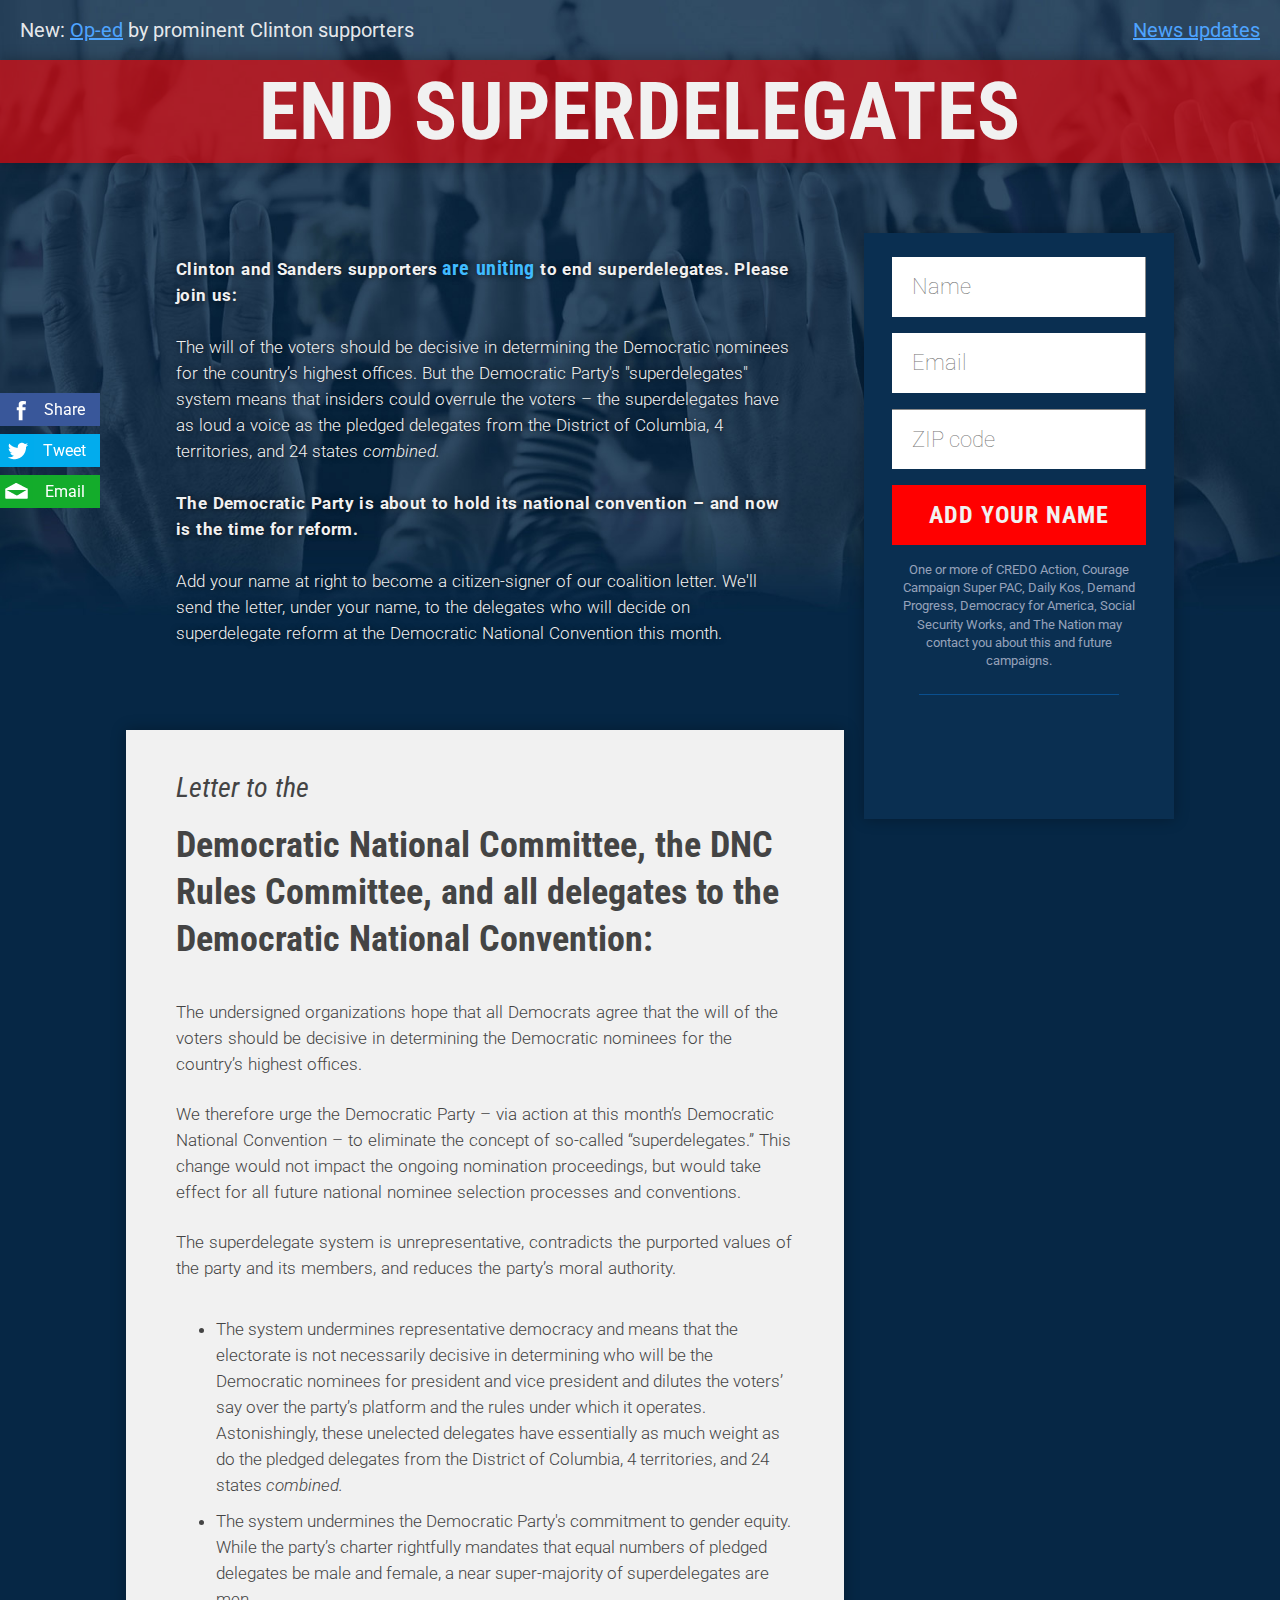
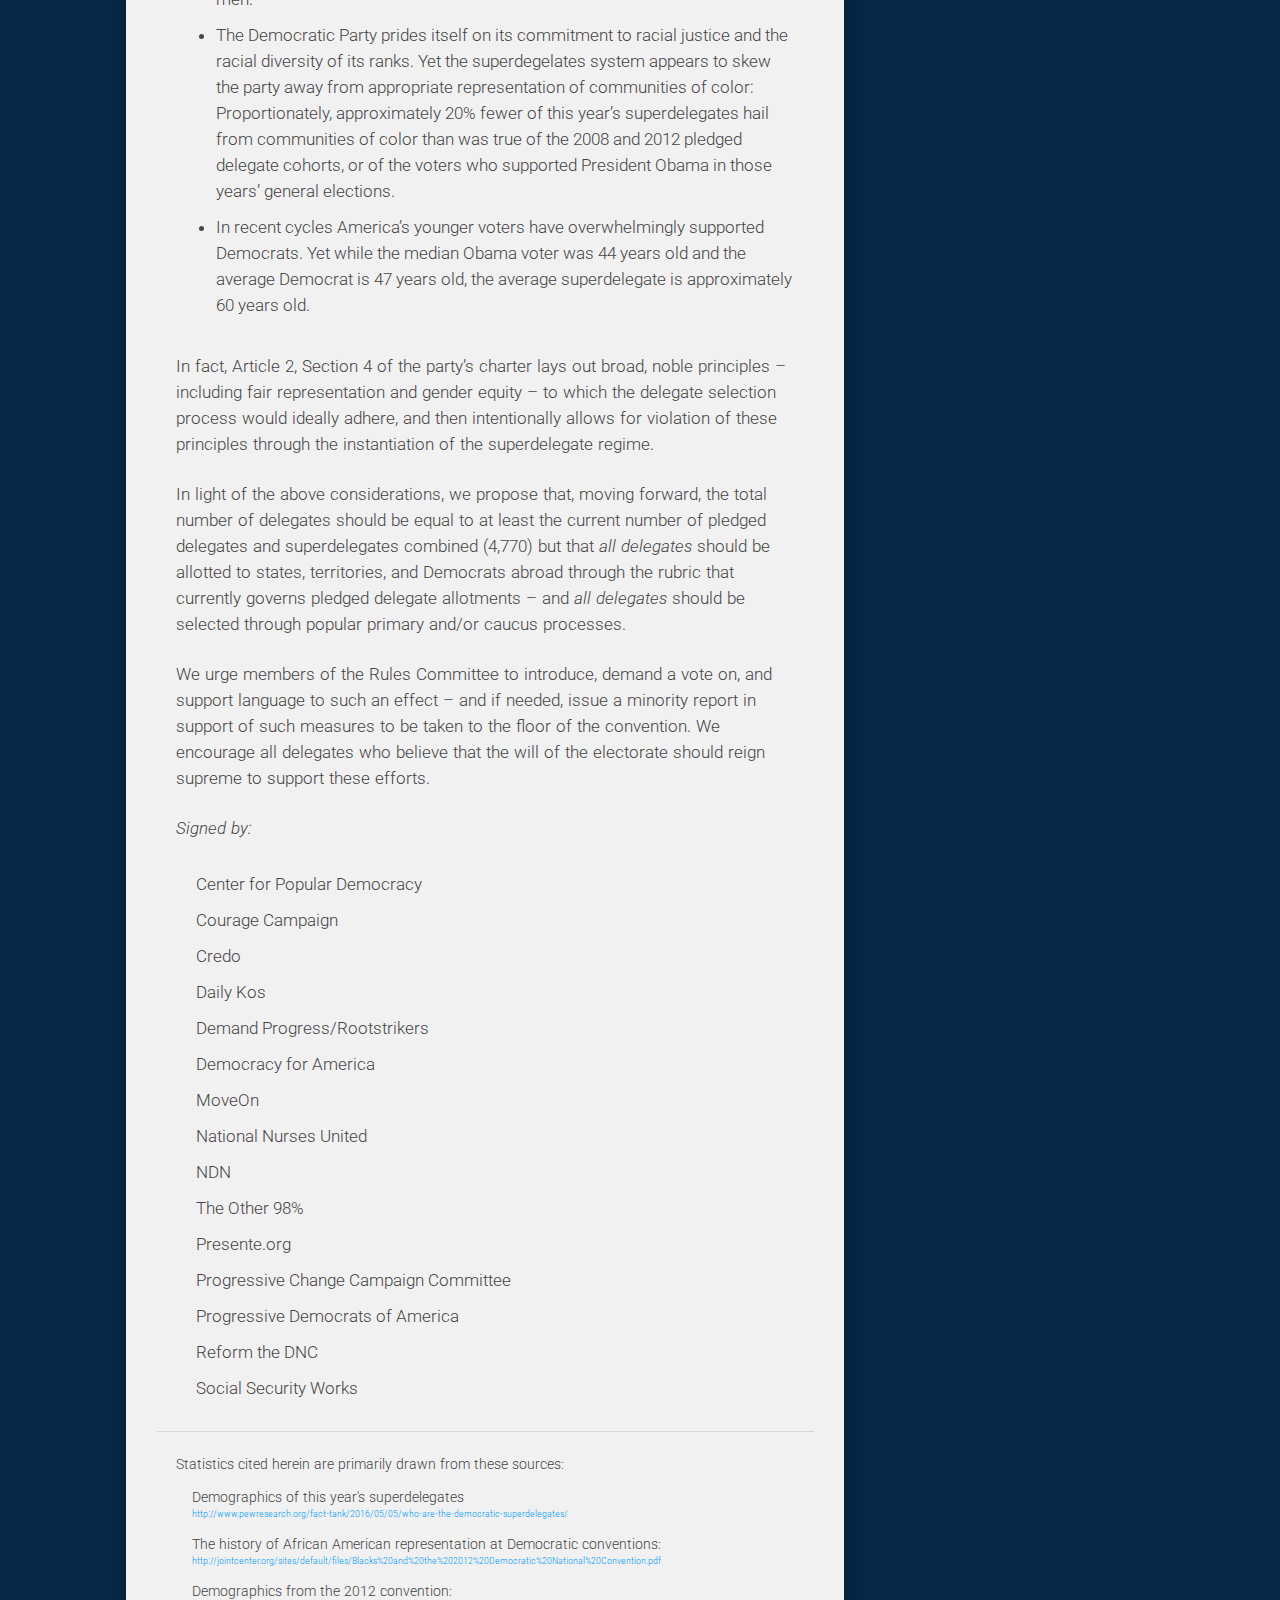
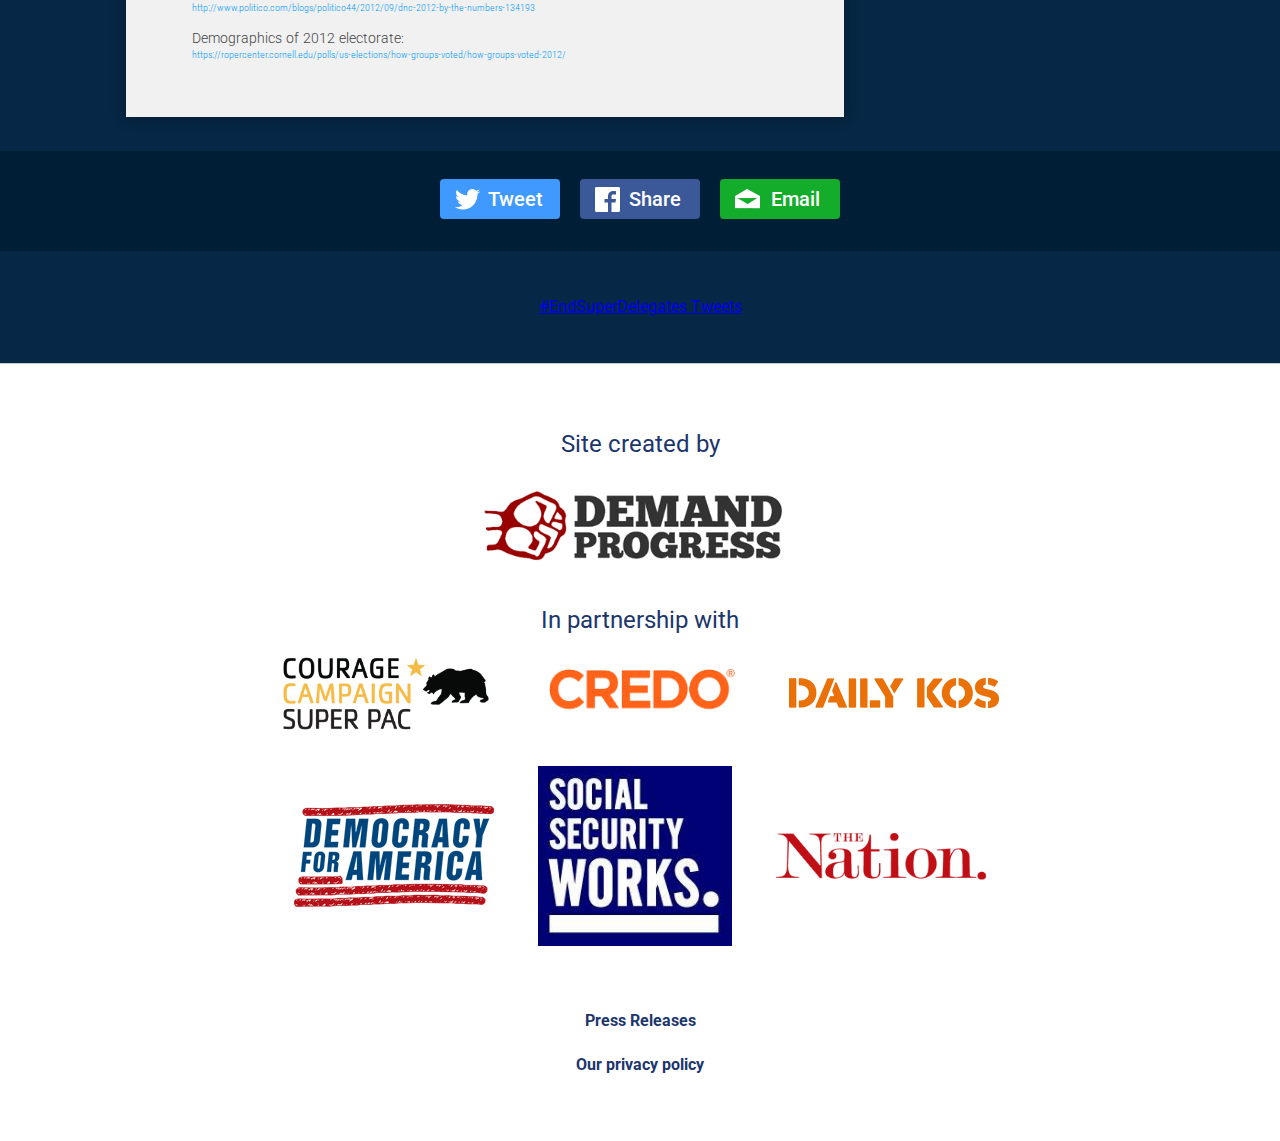
<file: index.html>
<!DOCTYPE html>
<html lang="en-us">

<head>
    <meta charset="utf-8">
    <title>End Superdelegates</title>

    <!-- Mobile -->
    <meta name="viewport" content="width=device-width, initial-scale=1">

    <!-- Style -->
    <link rel="icon" type="image/png" href="./favicon.ico">
    <link rel="stylesheet" href="https://fonts.googleapis.com/css?family=Roboto:300,400,700|Roboto+Condensed:300,400,700|Open+Sans:300,400,600,700">
    <link rel="stylesheet" href="./css/index.css?v=1.0.0">

    <!-- Facebook -->
    <meta property="og:description" content="Make the Democratic Party democratic: It's time to #EndSuperDelegates #DNC2016">
    <meta property="og:image" content="https://endsuperdelegates.com/images/facebook-share.png?version=1.0.1">
    <meta property="og:site_name" content="End Superdelegates">
    <meta property="og:title" content="End Superdelegates">
    <meta property="og:type" content="website">
    <meta property="og:url" content="https://endsuperdelegates.com/">

    <!-- Twitter -->
    <meta name="twitter:card" content="summary_large_image">
    <meta name="twitter:creator" content="@demandprogress">
    <meta name="twitter:description" content="Make the Democratic Party democratic: It's time to #EndSuperDelegates #DNC2016">
    <meta name="twitter:image" content="https://endsuperdelegates.com/images/facebook-share.png?version=1.0.1">
    <meta name="twitter:site" content="@demandprogress">
    <meta name="twitter:title" content="End Superdelegates">
    <meta name="twitter:url" content="https://endsuperdelegates.com/">
</head>

<body class="home-page" data-page="home">
    <header>
        <div class="headlines">
            <a class="news-updates" href="/news/">News updates</a>
            <div class="op-ed">
                New:
                <a target="_blank" href="http://www.philly.com/philly/opinion/20160722_Commentary__End_the_anti-democratic_superdelegate_system.html">Op-ed</a>
                by prominent Clinton supporters
            </div>
            <h1><a href="/">END SUPERDELEGATES</a></h1>
        </div>

        <div class="petition-and-form-wrapper">
            <div class="outer-padding">
                <div class="action-wrapper">
                    <div class="action" status="anchored-to-top">
                        <h2>SIGN THE LETTER</h2>

                        <form method="POST" action="https://act.demandprogress.org/act/" accept-charset="utf-8">
                            <div class="form-wrapper">
                                <div class="input-grid">
                                    <input id="name" name="name" placeholder="Name" type="text" autocomplete="on" />
                                    <!-- <input id="last_name" name="last_name" placeholder="Last name" type="text" autocomplete="on" /> -->
                                    <input id="email" name="email" placeholder="Email" type="" autocomplete="on" required="required" />
                                    <input id="postcode" name="zip" placeholder="ZIP code" type="text" autocomplete="on" maxlength="10" required="required" />
                                    <div id="thanks">Thanks!</div>
                                    <button type="submit">ADD YOUR NAME</button>
                                </div>

                                <div className="hidden">
                                    <input type="hidden" name="action_user_agent" value="" />
                                    <input type="hidden" name="country" value="United States" />
                                    <input type="hidden" name="form_name" value="act-petition" />
                                    <input type="hidden" name="js" value="1" />
                                    <input type="hidden" name="page" value="endsuperdelegates-www-with-partners" />
                                    <input type="hidden" name="opt_in" value="1" />
                                    <input type="hidden" name="source" value="" />
                                    <input type="hidden" name="url" value="" />
                                    <input type="hidden" name="want_progress" value="1" />
                                </div>
                            </div>
                        </form>

                        <span class="disclaimer">
                            One or more of CREDO Action, Courage Campaign Super PAC, Daily Kos, Demand Progress, Democracy for America, Social Security Works, and The Nation may contact you about this and future campaigns.
                        </span>

                        <div class="counter">
                            <hr>
                            <div class="number-of-signatures">...</div>
                            <div class="number-of-signatures-label">
                                signatures are in
                            </div>
                            <br>
                            <br>
                        </div>
                    </div>
                </div>
                <!-- .action-wrapper -->

                <div class="petition">
                    <p>
                        <strong>Clinton and Sanders supporters <a href="/news/">are uniting</a> to end superdelegates. Please join us:</strong>
                        <br>
                        <br>
                        The will of the voters should be decisive in determining the Democratic nominees for the country’s highest offices.  But the Democratic Party's "superdelegates" system means that insiders could overrule the voters &ndash; the superdelegates have as loud a voice as the pledged delegates from the District of Columbia, 4 territories, and 24 states <em>combined.</em>
                        <br>
                        <br>
                        <strong>The Democratic Party is about to hold its national convention &ndash; and now is the time for reform.</strong>
                        <br>
                        <br>
                        Add your name at right to become a citizen-signer of our coalition letter.  We'll send the letter, under your name, to the delegates who will decide on superdelegate reform at the Democratic National Convention this month.
                    </p>
                    <a href="#" class="read-full-letter">read the full letter</a>

                    <section class="more-info">
                        <div class="more-info-header">
                            <h4>Letter to the</h4>
                            <h3>Democratic National Committee, the DNC Rules Committee, and all delegates to the Democratic National Convention:</h3>
                        </div>
                        <p>
                            The undersigned organizations hope that all Democrats agree that the will of the voters should be decisive in determining the Democratic nominees for the country’s highest offices.
                        </p>
                        <p>
                            We therefore urge the Democratic Party &ndash; via action at this month’s Democratic National Convention &ndash; to eliminate the concept of so-called “superdelegates.”  This change would not impact the ongoing nomination proceedings, but would take effect for all future national nominee selection processes and conventions.
                        </p>
                        <p>
                            The superdelegate system is unrepresentative, contradicts the purported values of the party and its members, and reduces the party’s moral authority.
                        </p>
                        <ul class="letter-list">
                            <li>The system undermines representative democracy and means that the electorate is not necessarily decisive in determining who will be the Democratic nominees for president and vice president and dilutes the voters’ say over the party’s platform and the rules under which it operates.  Astonishingly, these unelected delegates have essentially as much weight as do the pledged delegates from the District of Columbia, 4 territories, and 24 states <em>combined.</em></li>
                            <li>The system undermines the Democratic Party's commitment to gender equity.  While the party’s charter rightfully mandates that equal numbers of pledged delegates be male and female, a near super-majority of superdelegates are men.</li>
                            <li>The Democratic Party prides itself on its commitment to racial justice and the racial diversity of its ranks.  Yet the superdegelates system appears to skew the party away from appropriate representation of communities of color: Proportionately, approximately 20% fewer of this year’s superdelegates hail from communities of color than was true of the 2008 and 2012 pledged delegate cohorts, or of the voters who supported President Obama in those years’ general elections.</li>
                            <li>In recent cycles America’s younger voters have overwhelmingly supported Democrats. Yet while the median Obama voter was 44 years old and the average Democrat is 47 years old, the average superdelegate is approximately 60 years old.</li>
                        </ul>
                        <p>
                            In fact, Article 2, Section 4 of the party’s charter lays out broad, noble principles &ndash; including fair representation and gender equity &ndash; to which the delegate selection process would ideally adhere, and then intentionally allows for violation of these principles through the instantiation of the superdelegate regime.
                        </p>
                        <p>
                            In light of the above considerations, we propose that, moving forward, the total number of delegates should be equal to at least the current number of pledged delegates and superdelegates combined (4,770) but that <em>all delegates</em> should be allotted to states, territories, and Democrats abroad through the rubric that currently governs pledged delegate allotments &ndash; and <em>all delegates</em> should be selected through popular primary and/or caucus processes.
                        </p>
                        <p>
                            We urge members of the Rules Committee to introduce, demand a vote on, and support language to such an effect &ndash; and if needed, issue a minority report in support of such measures to be taken to the floor of the convention.  We encourage all delegates who believe that the will of the electorate should reign supreme to support these efforts.
                        </p>

                        <p><em>Signed by:</em></p>
                        <ul class="signed-list">
                            <li>Center for Popular Democracy</li>
                            <li>Courage Campaign</li>
                            <li>Credo</li>
                            <li>Daily Kos</li>
                            <li>Demand Progress/Rootstrikers</li>
                            <li>Democracy for America</li>
                            <li>MoveOn</li>
                            <li>National Nurses United</li>
                            <li>NDN</li>
                            <li>The Other 98%</li>
                            <li>Presente.org</li>
                            <li>Progressive Change Campaign Committee</li>
                            <li>Progressive Democrats of America</li>
                            <li>Reform the DNC</li>
                            <li>Social Security Works</li>
                        </ul>

                        <div class="citations">
                            <p>
                                Statistics cited herein are primarily drawn from these sources:
                            </p>

                            <div class="links">
                                <p class="link">
                                    Demographics of this year's superdelegates
                                    <a href="http://www.pewresearch.org/fact-tank/2016/05/05/who-are-the-democratic-superdelegates/" target="_blank">
                                        http://www.pewresearch.org/fact-tank/2016/05/05/who-are-the-democratic-superdelegates/
                                    </a>
                                </p>
                                <p class="link">
                                    The history of African American representation at Democratic conventions:
                                    <a href="http://jointcenter.org/sites/default/files/Blacks%20and%20the%202012%20Democratic%20National%20Convention.pdf" target="_blank">
                                        http://jointcenter.org/sites/default/files/Blacks%20and%20the%202012%20Democratic%20National%20Convention.pdf
                                    </a>
                                </p>
                                <p class="link">
                                    Demographics from the 2012 convention:
                                    <a href="http://www.politico.com/blogs/politico44/2012/09/dnc-2012-by-the-numbers-134193" target="_blank">
                                        http://www.politico.com/blogs/politico44/2012/09/dnc-2012-by-the-numbers-134193
                                    </a>
                                </p>
                                <p class="link">
                                    Demographics of 2012 electorate:
                                    <a href="https://ropercenter.cornell.edu/polls/us-elections/how-groups-voted/how-groups-voted-2012/" target="_blank">
                                        https://ropercenter.cornell.edu/polls/us-elections/how-groups-voted/how-groups-voted-2012/
                                    </a>
                                </p>
                            </div>






                        </div>

                        <a href="#" class="read-full-letter">read the full letter</a>
                        <a href="#" class="sign-the-petition animated-scroll hide-on-desktop" data-target=".action">Sign the Petition</a>
                    </section>
                </div>
                <!-- .petition -->
            </div>
            <!-- .outer-padding -->
        </div>
        <!-- .petition-and-form-wrapper -->
    </header>

    <section class="midnight-share-train">
        <div class="share">
            <a href="share://Twitter" class="twitter" target="_blank">Tweet</a><a href="share://Facebook" class="facebook" target="_blank">Share</a><a href="share://Email" class="email" target="_blank">Email</a>
        </div>
    </section>

    <section class="twitter-feed">
        <a class="twitter-timeline" data-dnt="true" href="https://twitter.com/hashtag/EndSuperDelegates" data-widget-id="754787444986220544">#EndSuperDelegates Tweets</a>
        <script>!function(d,s,id){var js,fjs=d.getElementsByTagName(s)[0],p=/^http:/.test(d.location)?'http':'https';if(!d.getElementById(id)){js=d.createElement(s);js.id=id;js.src=p+"://platform.twitter.com/widgets.js";fjs.parentNode.insertBefore(js,fjs);}}(document,"script","twitter-wjs");</script>
    </section>


    <!-- Logos -->
    <div class="logos">
        <div class="clamp">
            <h4>Site created by</h4>
            <div class="larger">
                <a title="Demand Progress" href="https://demandprogress.org" target="_blank"><img src="images/logos/demand-progress.png">
            </div>

            <h4>In partnership with</h4>
            <div class="smaller">
                <a title="Courage Campaign Super PAC" href="http://couragesuperpac.org" target="_blank"><img src="images/logos/courage-campaign-super-pac.png"></a>
                <a title="CREDO Action" target="_blank" href="http://credoaction.com"><img src="images/logos/credo.png"></a>
                <a title="Daily Kos" href="http://www.dailykos.com" target="_blank"><img src="images/logos/daily-kos.png"></a>
                <a title="Democracy for America" target="_blank" href="http://democracyforamerica.com"><img src="images/logos/dfa.png"></a>
                <a title="Social Security Works" target="_blank" href="http://www.socialsecurityworks.org/"><img src="images/logos/social-security-works.jpg"></a>
                <a title="The Nation" target="_blank" href="https://www.thenation.com/"><img src="images/logos/the-nation.png"></a>
            </div>
        </div>
    </div>
    <!-- end Logos -->

    <div class="privacy">
        <a href="./news/">Press Releases</a>
        <br>
        <br>
        <a href="https://demandprogress.org/privacy-policy/" target="_blank">Our privacy policy</a>
    </div>

    <!-- Sticky Share Buttons -->
    <div class="social-buttons">
        <a target="_blank" href="share://Facebook" class="facebook">
                Share
            </a>

        <a target="_blank" href="share://Twitter" class="twitter">
                Tweet
            </a>

        <a href="share://Email" class="email">
                Email
            </a>
    </div>

    <!-- Scripts -->
    <script src="./js/vendor/jquery-3.0.0.min.js"></script>
    <script src="./js/vendor/lodash.min.js"></script>
    <script src="./js/bundle.js?v=1.0.0" async></script>

    <!--[if lt IE 9]>
    <script type="text/javascript">
        alert("Thanks for your interest! Please consider visiting the site with an updated browser.");
    </script>
    <![endif]-->

    <!--[if IE 9]>
    <script src="./js/vendor/placeholders.jquery.min.js" async></script>
    <script type="text/javascript">
        console.log('IE9 detected!');
    </script>
	<![endif]-->
</body>

</html>
</file>
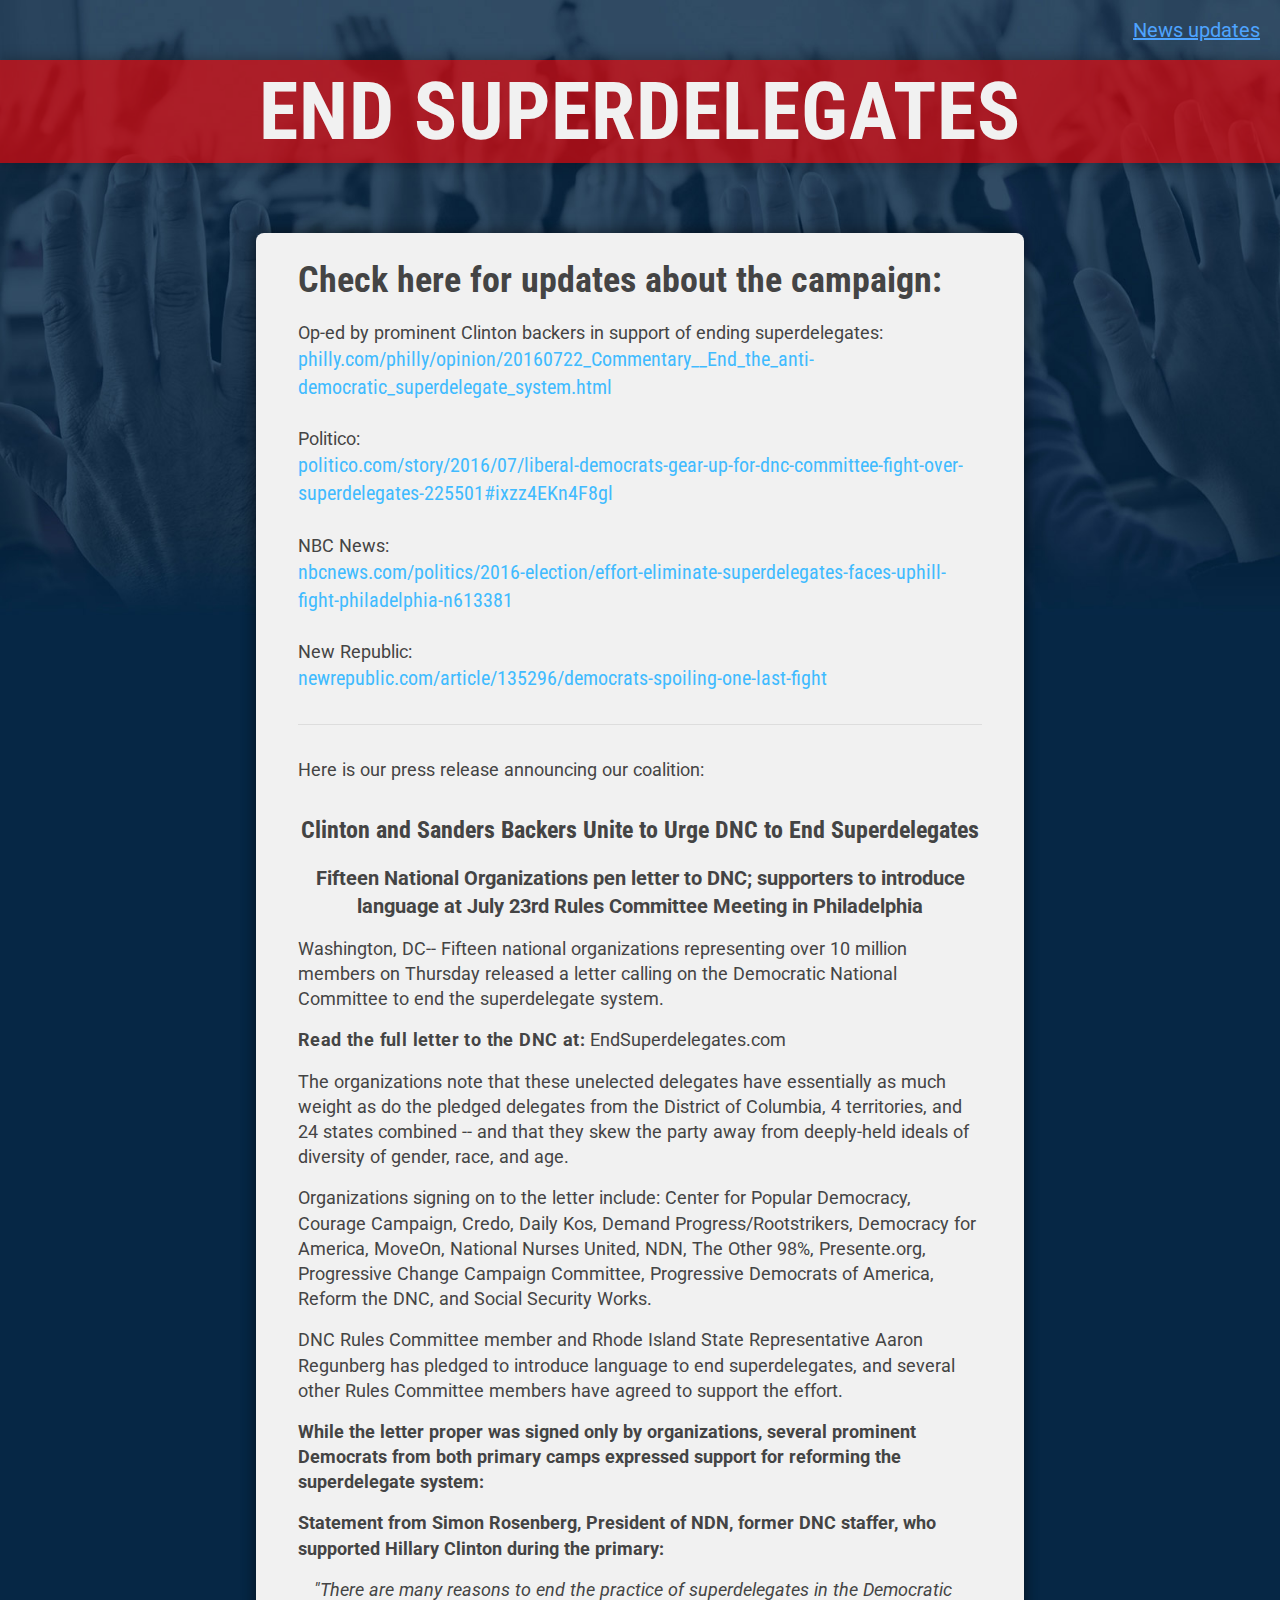
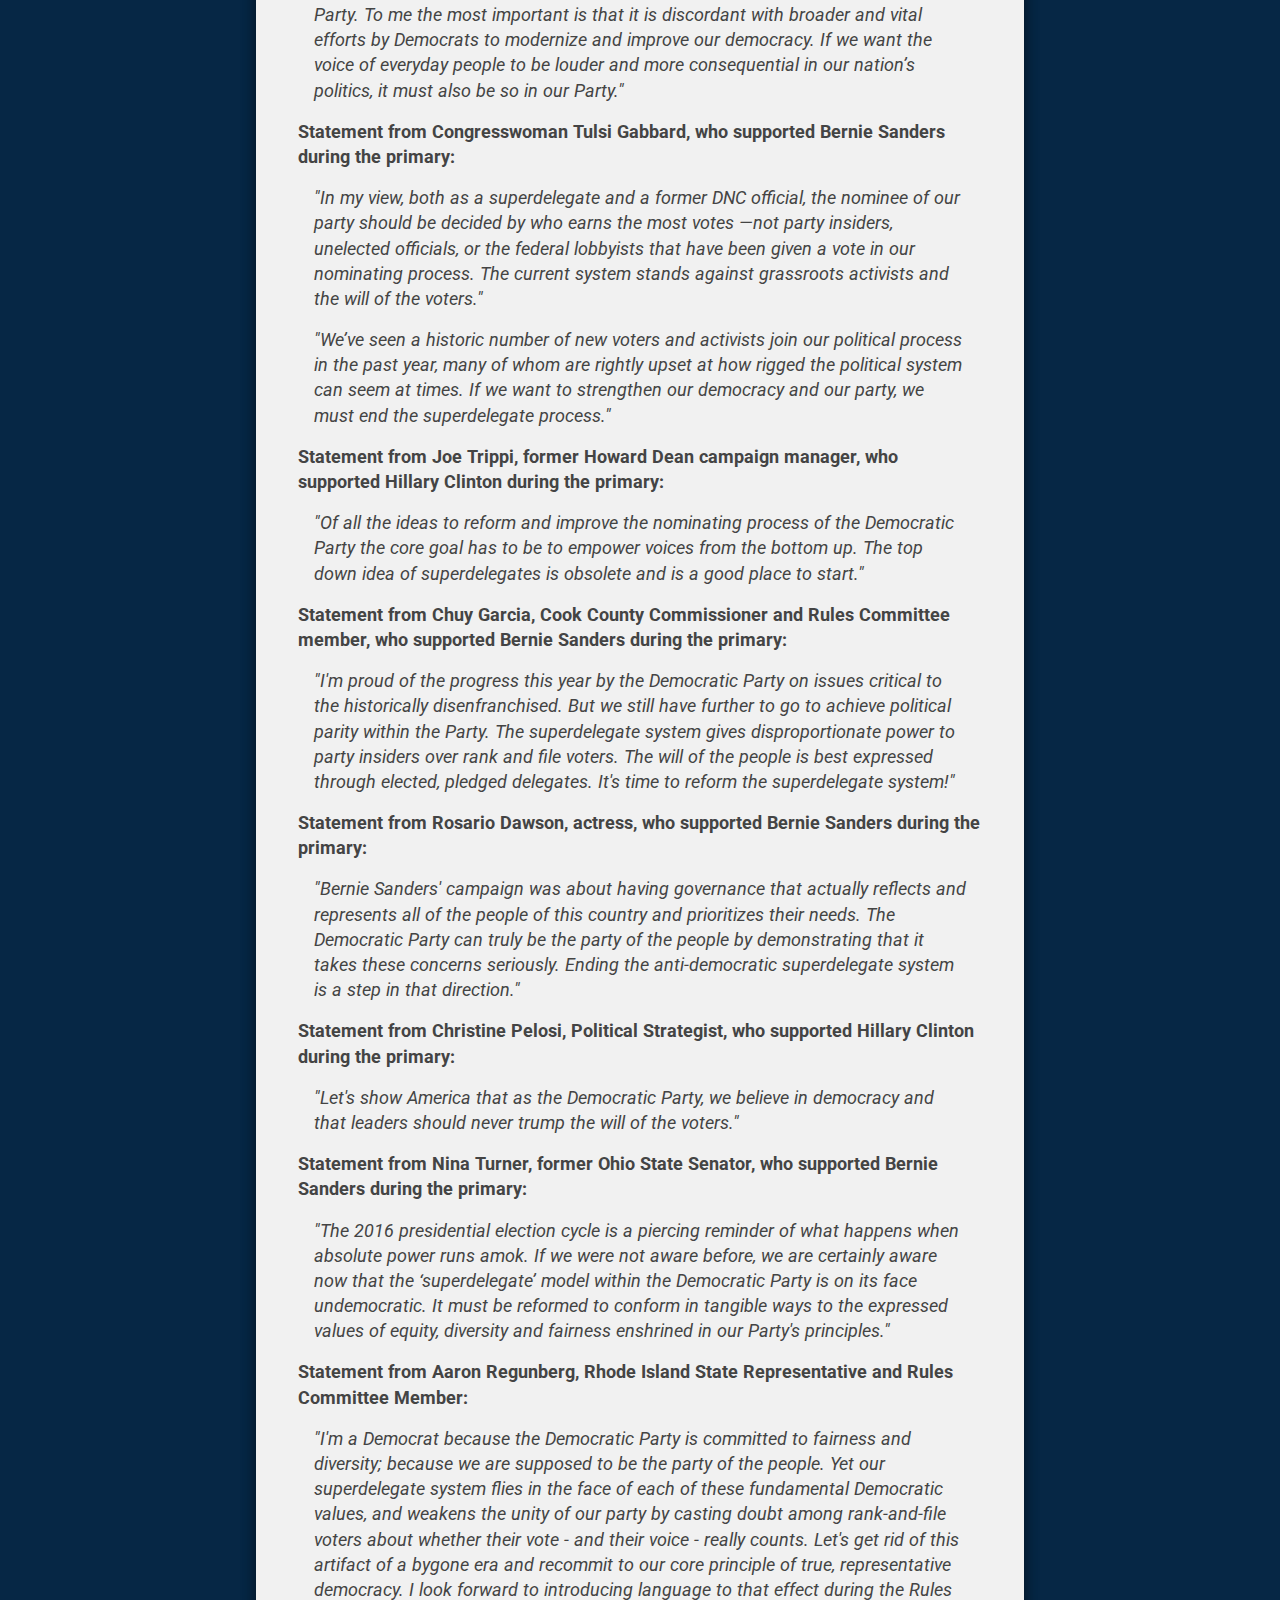
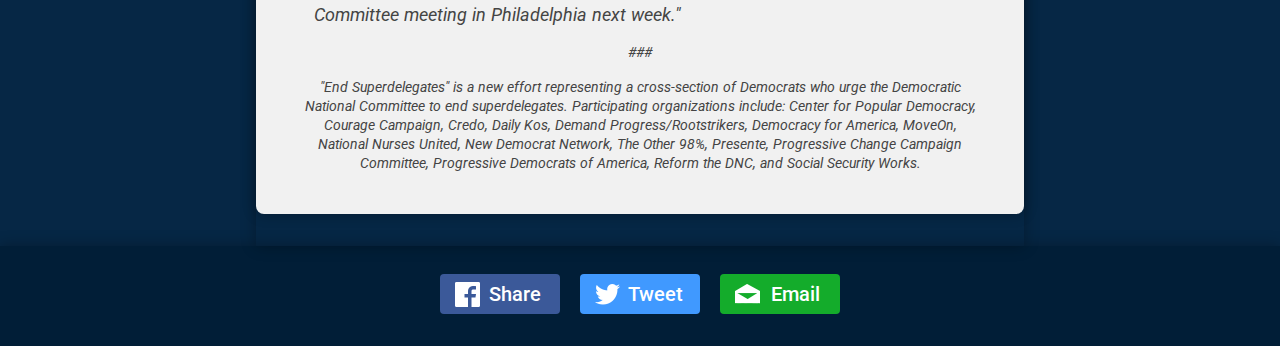
<file: news/index.html>
<!DOCTYPE html>
<html lang="en-us">

<head>
    <meta charset="utf-8">
    <title>News | End Superdelegates</title>

    <!-- Mobile -->
    <meta name="viewport" content="width=device-width, initial-scale=1">

    <!-- Style -->
    <link rel="icon" type="image/png" href="../favicon.ico">
    <link rel="stylesheet" href="https://fonts.googleapis.com/css?family=Roboto:300,400,700|Roboto+Condensed:300,400,700|Open+Sans:300,400,600,700">
    <link rel="stylesheet" href="../css/index.css?v=1.0.0">

    <!-- Facebook -->
    <meta property="og:description" content="Make the Democratic Party democratic: It's time to #EndSuperDelegates #DNC2016">
    <meta property="og:image" content="https://endsuperdelegates.com/images/facebook-share.png?version=1.0.1">
    <meta property="og:site_name" content="End Superdelegates">
    <meta property="og:title" content="End Superdelegates">
    <meta property="og:type" content="website">
    <meta property="og:url" content="https://endsuperdelegates.com/">

    <!-- Twitter -->
    <meta name="twitter:card" content="summary_large_image">
    <meta name="twitter:creator" content="@demandprogress">
    <meta name="twitter:description" content="Make the Democratic Party democratic: It's time to #EndSuperDelegates #DNC2016">
    <meta name="twitter:image" content="https://endsuperdelegates.com/images/facebook-share.png?version=1.0.1">
    <meta name="twitter:site" content="@demandprogress">
    <meta name="twitter:title" content="End Superdelegates">
    <meta name="twitter:url" content="https://endsuperdelegates.com/">
</head>

<body class="news-page" data-page="news">
    <header>
        <div class="headlines">
            <a class="news-updates" href="/news/">News updates</a>
            <h1><a href="/">END SUPERDELEGATES</a></h1>
        </div>

        <div class="petition-and-form-wrapper">
            <div class="outer-padding">
                <div class="petition">
                    <section class="more-info">
                        <div class="more-info-header">
                            <h3>
                                Check here for updates about the campaign:
                            </h3>
                        </div>

                        <p>
                            Op-ed by prominent Clinton backers in support of ending superdelegates:
                            <br>
                            <a target="_blank" href="http://www.philly.com/philly/opinion/20160722_Commentary__End_the_anti-democratic_superdelegate_system.html">philly.com/philly/opinion/20160722_Commentary__End_the_anti-democratic_superdelegate_system.html</a>
                            <br>
                            <br>

                            Politico:
                            <br>
                            <a target="_blank" href="http://www.politico.com/story/2016/07/liberal-democrats-gear-up-for-dnc-committee-fight-over-superdelegates-225501#ixzz4EKn4F8gl">politico.com/story/2016/07/liberal-democrats-gear-up-for-dnc-committee-fight-over-superdelegates-225501#ixzz4EKn4F8gl</a>
                            <br>
                            <br>

                            NBC News:
                            <br>
                            <a target="_blank" href="http://www.nbcnews.com/politics/2016-election/effort-eliminate-superdelegates-faces-uphill-fight-philadelphia-n613381">nbcnews.com/politics/2016-election/effort-eliminate-superdelegates-faces-uphill-fight-philadelphia-n613381</a>
                            <br>
                            <br>

                            New Republic:
                            <br>
                            <a target="_blank" href="https://newrepublic.com/article/135296/democrats-spoiling-one-last-fight">newrepublic.com/article/135296/democrats-spoiling-one-last-fight</a>
                        </p>

                        <hr>

                        <p>
                            Here is our press release announcing our coalition:
                        </p>

                        <h4>
                            Clinton and Sanders Backers Unite to Urge DNC to End Superdelegates 
                        </h4>

                        <h5>
                            Fifteen National Organizations pen letter to DNC; supporters to introduce language at July 23rd Rules Committee Meeting in Philadelphia
                        </h5>

                        <p>
                            Washington, DC-- Fifteen national organizations representing over 10 million members on Thursday released a letter calling on the Democratic National Committee to end the superdelegate system.
                        </p>

                        <p>
                            <strong>Read the full letter to the DNC at:</strong> EndSuperdelegates.com
                        </p>

                        <p>
                            The organizations note that these unelected delegates have essentially as much weight as do the pledged delegates from the District of Columbia, 4 territories, and 24 states combined -- and that they skew the party away from deeply-held ideals of diversity of gender, race, and age. 
                        </p>

                        <p>
                            Organizations signing on to the letter include: Center for Popular Democracy, Courage Campaign, Credo, Daily Kos, Demand Progress/Rootstrikers, Democracy for America, MoveOn, National Nurses United, NDN, The Other 98%, Presente.org, Progressive Change Campaign Committee, Progressive Democrats of America, Reform the DNC, and Social Security Works. 
                        </p>
                        
                        <p>
                            DNC Rules Committee member and Rhode Island State Representative Aaron Regunberg has pledged to introduce language to end superdelegates, and several other Rules Committee members have agreed to support the effort.
                        </p>

                        <p class="bold">
                            While the letter proper was signed only by organizations, several prominent Democrats from both primary camps expressed support for reforming the superdelegate system:
                        </p>

                        <p class="quote-intro">
                            Statement from Simon Rosenberg, President of NDN, former DNC staffer, who supported Hillary Clinton during the primary:
                        </p>

                        <p class="quote">
                            "There are many reasons to end the practice of superdelegates in the Democratic Party. To me the most important is that it is discordant with broader and vital efforts by Democrats to modernize and improve our democracy. If we want the voice of everyday people to be louder and more consequential in our nation’s politics, it must also be so in our Party."
                        </p>
                        
                        <p class="quote-intro">
                            Statement from Congresswoman Tulsi Gabbard, who supported Bernie Sanders during the primary:
                        </p>

                        <p class="quote">
                            "In my view, both as a superdelegate and a former DNC official, the nominee of our party should be decided by who earns the most votes —not party insiders, unelected officials, or the federal lobbyists that have been given a vote in our nominating process. The current system stands against grassroots activists and the will of the voters."
                        </p>

                        <p class="quote">
                            "We’ve seen a historic number of new voters and activists join our political process in the past year, many of whom are rightly upset at how rigged the political system can seem at times. If we want to strengthen our democracy and our party, we must end the superdelegate process."
                        </p>

                        <p class="quote-intro">
                            Statement from Joe Trippi, former Howard Dean campaign manager, who supported Hillary Clinton during the primary:
                        </p>

                        <p class="quote">
                            "Of all the ideas to reform and improve the nominating process of the Democratic Party the core goal has to be to empower voices from the bottom up. The top down idea of superdelegates is obsolete and is a good place to start."
                        </p>

                        <p class="quote-intro">
                            Statement from Chuy Garcia, Cook County Commissioner and Rules Committee member, who supported Bernie Sanders during the primary:
                        </p>

                        <p class="quote">
                            "I'm proud of the progress this year by the Democratic Party on issues critical to the historically disenfranchised. But we still have further to go to achieve political parity within the Party. The superdelegate system gives disproportionate power to party insiders over rank and file voters. The will of the people is best expressed through elected, pledged delegates. It's time to reform the superdelegate system!"
                        </p>

                        <p class="quote-intro">
                            Statement from Rosario Dawson, actress, who supported Bernie Sanders during the primary:
                        </p>

                        <p class="quote">
                            "Bernie Sanders' campaign was about having governance that actually reflects and represents all of the people of this country and prioritizes their needs. The Democratic Party can truly be the party of the people by demonstrating that it takes these concerns seriously. Ending the anti-democratic superdelegate system is a step in that direction."
                        </p>

                        <p class="quote-intro">
                            Statement from Christine Pelosi, Political Strategist, who supported Hillary Clinton during the primary:
                        </p>

                        <p class="quote">
                            "Let's show America that as the Democratic Party, we believe in democracy and that leaders should never trump the will of the voters."
                        </p>

                        <p class="quote-intro">
                            Statement from Nina Turner, former Ohio State Senator, who supported Bernie Sanders during the primary:
                        </p>

                        <p class="quote">
                            "The 2016 presidential election cycle is a piercing reminder of what happens when absolute power runs amok. If we were not aware before, we are certainly aware now that the ‘superdelegate’ model within the Democratic Party is on its face undemocratic. It must be reformed to conform in tangible ways to the expressed values of equity, diversity and fairness enshrined in our Party's principles."
                        </p>

                        <p class="quote-intro">
                            Statement from Aaron Regunberg, Rhode Island State Representative and Rules Committee Member:
                        </p>

                        <p class="quote">
                            "I'm a Democrat because the Democratic Party is committed to fairness and diversity; because we are supposed to be the party of the people. Yet our superdelegate system flies in the face of each of these fundamental Democratic values, and weakens the unity of our party by casting doubt among rank-and-file voters about whether their vote - and their voice - really counts. Let's get rid of this artifact of a bygone era and recommit to our core principle of true, representative democracy. I look forward to introducing language to that effect during the Rules Committee meeting in Philadelphia next week." 
                        </p>

                        <p class="centered italic smaller">
                            ###
                        </p>

                        <p class="centered italic smaller">
                            "End Superdelegates" is a new effort representing a cross-section of Democrats who urge the Democratic National Committee to end superdelegates. Participating organizations include: Center for Popular Democracy, Courage Campaign, Credo, Daily Kos, Demand Progress/Rootstrikers, Democracy for America, MoveOn, National Nurses United, New Democrat Network, The Other 98%, Presente, Progressive Change Campaign Committee, Progressive Democrats of America, Reform the DNC, and Social Security Works. 
                        </p>
                    </section>
                </div>
                <!-- .petition -->
            </div>
            <!-- .outer-padding -->
        </div>
        <!-- .petition-and-form-wrapper -->
    </header>

    <section class="midnight-share-train">
        <div class="share">
            <a href="share://Facebook" class="facebook" target="_blank">Share</a><a href="share://Twitter" class="twitter" target="_blank">Tweet</a><a href="share://Email" class="email" target="_blank">Email</a>
        </div>
    </section>

    <div class="privacy">
        <a href="https://demandprogress.org/privacy-policy/" target="_blank">Our privacy policy</a>
    </div>

    <!-- Scripts -->
    <script src="../js/vendor/jquery-3.0.0.min.js"></script>
    <script src="../js/vendor/lodash.min.js"></script>
    <script src="../js/bundle.js?v=1.0.0" async></script>

    <!--[if lt IE 9]>
    <script type="text/javascript">
        alert("Thanks for your interest! Please consider visiting the site with an updated browser.");
    </script>
    <![endif]-->

    <!--[if IE 9]>
    <script src="../js/vendor/placeholders.jquery.min.js" async></script>
    <script type="text/javascript">
        console.log('IE9 detected!');
    </script>
	<![endif]-->
</body>

</html>
</file>
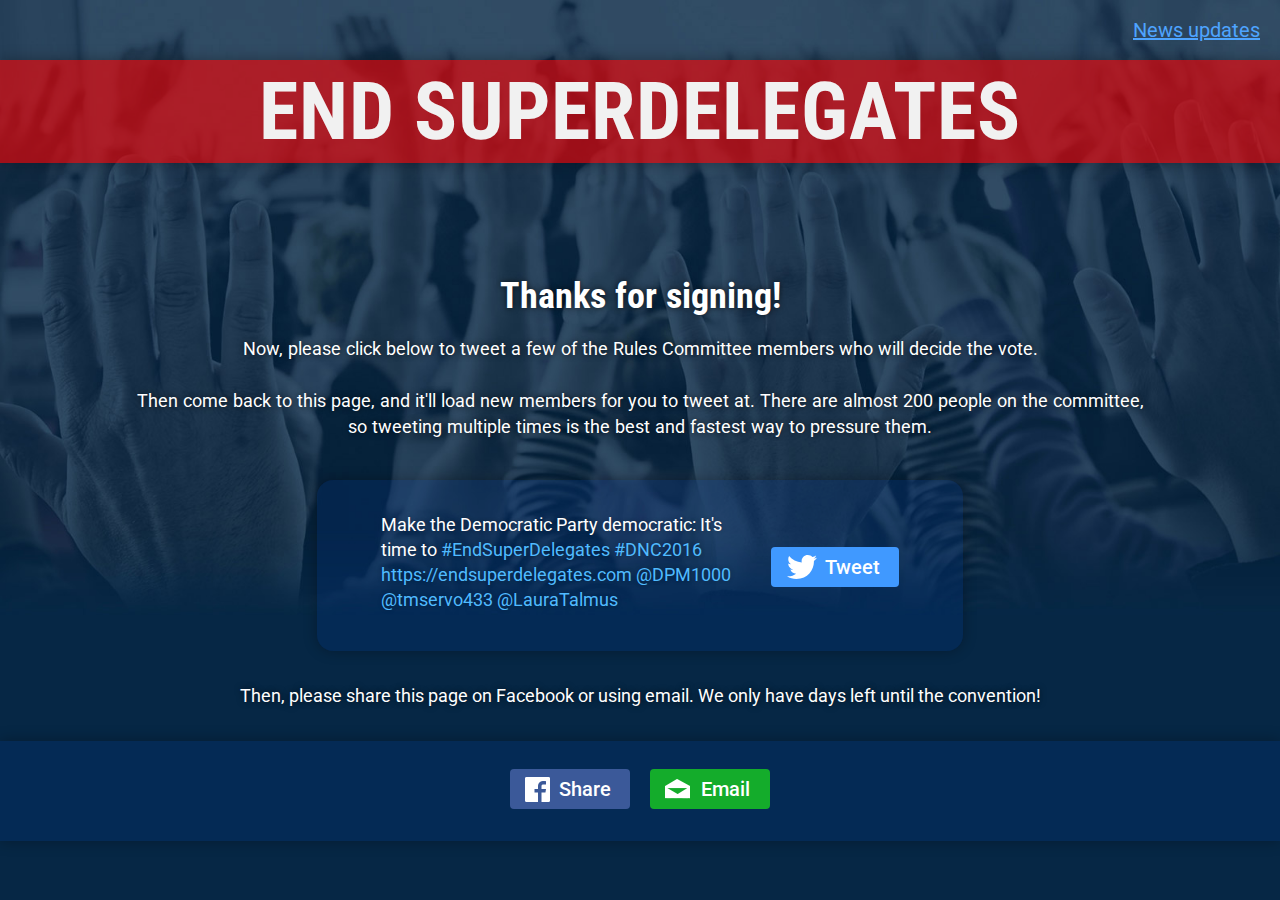
<file: thanks/index.html>
<!DOCTYPE html>
<html lang="en-us">

<head>
    <meta charset="utf-8">
    <title>Thanks | End Superdelegates</title>

    <!-- Mobile -->
    <meta name="viewport" content="width=device-width, initial-scale=1">

    <!-- Style -->
    <link rel="icon" type="image/png" href="../favicon.ico">
    <link rel="stylesheet" href="https://fonts.googleapis.com/css?family=Roboto:300,400,700|Roboto+Condensed:300,400,700">
    <link rel="stylesheet" href="../css/index.css?v=1.0.0">

    <!-- Facebook -->
    <meta property="og:description" content="Make the Democratic Party democratic: It's time to #EndSuperDelegates #DNC2016">
    <meta property="og:image" content="https://endsuperdelegates.com/images/facebook-share.png?version=1.0.1">
    <meta property="og:site_name" content="End Superdelegates">
    <meta property="og:title" content="End Superdelegates">
    <meta property="og:type" content="website">
    <meta property="og:url" content="https://endsuperdelegates.com/">

    <!-- Twitter -->
    <meta name="twitter:card" content="summary_large_image">
    <meta name="twitter:creator" content="@demandprogress">
    <meta name="twitter:description" content="Make the Democratic Party democratic: It's time to #EndSuperDelegates #DNC2016">
    <meta name="twitter:image" content="https://endsuperdelegates.com/images/facebook-share.png?version=1.0.1">
    <meta name="twitter:site" content="@demandprogress">
    <meta name="twitter:title" content="End Superdelegates">
    <meta name="twitter:url" content="https://endsuperdelegates.com/">

    <script type="text/javascript">
    // Redirect to custom after-action pages
    (function() {
        // Map
        var redirects = {
            dfa: 'https://secure.actblue.com/contribute/page/end-superdelegates',
            socialsecurityworks: 'https://secure.actblue.com/contribute/page/superdelegates_ssw',
        };

        // Source
        var source = 'website';
        try {
            source = sessionStorage.savedSource;
        } catch (e) {}
        source = (source.split(/[^\w]/)[0]).toLowerCase();

        // Redirect
        if (redirects[source]) {
            location.href = redirects[source];
        }
    })();
    </script>

    <!-- Facebook Pixel Code -->
    <script>
    !function(f,b,e,v,n,t,s){if(f.fbq)return;n=f.fbq=function(){n.callMethod?
    n.callMethod.apply(n,arguments):n.queue.push(arguments)};if(!f._fbq)f._fbq=n;
    n.push=n;n.loaded=!0;n.version='2.0';n.queue=[];t=b.createElement(e);t.async=!0;
    t.src=v;s=b.getElementsByTagName(e)[0];s.parentNode.insertBefore(t,s)}(window,
    document,'script','https://connect.facebook.net/en_US/fbevents.js');

    fbq('init', '479474652226318');
    fbq('track', "PageView");
    fbq('track', 'ViewContent');</script>
    <noscript><img height="1" width="1" style="display:none"
    src="https://www.facebook.com/tr?id=479474652226318&ev=PageView&noscript=1"
    /></noscript>
    <!-- End Facebook Pixel Code -->
</head>

<body class="thanks-page" data-page="thanks">
    <header>
        <div class="headlines">
            <a class="news-updates" href="/news/">News updates</a>
            <h1><a href="/">END SUPERDELEGATES</a></h1>
        </div>

        <div class="petition-and-form-wrapper">
            <div class="outer-padding">
                <div class="petition">
                    <section class="more-info">
                        <div class="more-info-header">
                            <h3>
                                Thanks for signing!
                            </h3>
                        </div>

                        <p class="hides-on-twitter-tool-completion">
                            Now, please click below to tweet a few of the Rules Committee members who will decide the vote.
                            <br>
                            <br>
                            Then come back to this page, and it'll load new members for you to tweet at. There are almost 200 people on the committee, so tweeting multiple times is the best and fastest way to pressure them.
                        </p>
                    </section>
                </div>
                <!-- .petition -->
            </div>
            <!-- .outer-padding -->
        </div>
        <!-- .petition-and-form-wrapper -->
    </header>

    <section class="twitter-tool">
        <div class="tweet hides-on-twitter-tool-completion"></div>
        <div class="congratulations shows-on-twitter-tool-completion">You got through the list! You are awesome!</div>
        <a href="share://Twitter" class="button twitter-tool-cta hides-on-twitter-tool-completion" target="_blank">Tweet</a>
    </section>

    <section class="fb-email-intro">
        <span class="hides-on-twitter-tool-completion">Then, please</span>
        <span class="shows-on-twitter-tool-completion">Please</span>
        share this page on Facebook or using email.  We only have days left until the convention!
    </section>

    <section class="midnight-share-train">
        <div class="share">
            <a href="share://Facebook" class="facebook" target="_blank">Share</a><a href="share://Email" class="email" target="_blank">Email</a>
        </div>
    </section>

    <div class="privacy">
        <a href="https://demandprogress.org/privacy-policy/" target="_blank">Our privacy policy</a>
    </div>

    <!-- Scripts -->
    <script src="../js/vendor/jquery-3.0.0.min.js"></script>
    <script src="../js/vendor/lodash.min.js"></script>
    <script src="../js/bundle.js?v=1.0.0" async></script>

    <!--[if lt IE 9]>
    <script type="text/javascript">
        alert("Thanks for your interest! Please consider visiting the site with an updated browser.");
    </script>
    <![endif]-->

    <!--[if IE 9]>
    <script src="../js/vendor/placeholders.jquery.min.js" async></script>
    <script type="text/javascript">
        console.log('IE9 detected!');
    </script>
	<![endif]-->
</body>

</html>
</file>
<file: css/index.css>
/* Reset */

html, body, div, span, applet, object, iframe, h1, h2, h3, h4, h5, h6, p, blockquote, pre, a, abbr, acronym, address, big, cite, code, del, dfn, em, img, ins, kbd, q, s, samp, small, strike, strong, sub, sup, tt, var, b, u, i, center, dl, dt, dd, ol, ul, li, fieldset, form, label, legend, table, caption, tbody, tfoot, thead, tr, th, td, article, aside, canvas, details, embed, figure, figcaption, footer, header, hgroup, menu, nav, output, ruby, section, summary, time, mark, audio, video {
    margin: 0;
    padding: 0;
    border: 0;
    font-size: 100%;
    font: inherit;
    vertical-align: baseline;
}
article, aside, details, figcaption, figure, footer, header, hgroup, menu, nav, section {
    display: block;
}
body {
    line-height: 1;
}
ol, ul {
    list-style: none;
}
blockquote, q {
    quotes: none;
}
blockquote:before, blockquote:after, input {
    -webkit-appearance: none;
    border-radius: 0;
}
q:before, q:after {
    content: '';
    content: none;
}
table {
    border-collapse: collapse;
    border-spacing: 0;
}
* {
    box-sizing: border-box;
}

/* end Reset */


/* Styles */

strong {
    font-weight: bold;
    letter-spacing: .4px;
}

em {
    font-style: italic;
}

.hidden {
    display: none;
}

body {
    background-color: #062745;
    background-image: url(../images/background-raisedhands-blue.jpg);
    background-position: top center;
    background-repeat: no-repeat;
    background-size: 100% auto;
    font-family: 'Roboto', sans-serif;
    min-width: 320px;
    text-align: center;
}
@media screen and (max-width: 1589px) {
    body {
        background-size: auto 615px;
    }
}
@media screen and (max-width: 769px) {
    img {
        max-width: 100%;
        height: auto;
        width: auto;
    }
}
@media screen and (max-width: 599px) {
    body {
         background-size: 599px;
    }
}
header {}
header .headlines {
    margin: 60px auto 70px;
}
header .headlines h1, header .headlines h2, header .headlines h3 {
    font-family: 'Roboto Condensed', sans-serif;
    font-weight: bold;
    line-height: 1;
    margin: 0 auto;
}
header .headlines a.news-updates {
    color: #4ea4ff;
    display: block;
    font-size: 20px;
    position: absolute;
    right: 20px;
    top: 20px;
    transition: color 0.16s;
}
header .headlines a.news-updates:hover {
    color: #3195ff;
}
header .headlines .op-ed {
    color: rgba(255, 255, 255, 0.9);
    display: block;
    font-size: 20px;
    left: 20px;
    position: absolute;
    top: 20px;
}
header .headlines .op-ed a {
    color: #4ea4ff;
    transition: color 0.16s;
}
header .headlines .op-ed a:hover {
    color: #3195ff;
}
@media (max-width: 669px) {
    header .headlines a.news-updates {
        font-size: 16px;
        top: 22px;
    }
    header .headlines .op-ed {
        font-size: 16px;
        top: 22px;
    }
}
@media (max-width: 499px) {
    header .headlines a.news-updates {
        display: none;
    }
    header .headlines {
        margin-top: 16px;
    }
    header .headlines .op-ed {
        padding: 0 16px 16px;
        line-height: 1.3;
        text-align: center;
        position: static;
    }
}
header .headlines h1 {
    background-color: rgba(255, 0, 0, 0.6);
    box-shadow: 0 0 14px rgba(0, 0, 0, 0.3);
    color: #f1f1f1;
    font-size: 80px;
    letter-spacing: 1px;
    padding: 12px 16px 11px;
}
header .headlines h1 a {
    color: #f1f1f1;
    text-decoration: none;
}
@media screen and (max-width: 860px) {
    header .headlines h1 {
        font-size: 60px;
    }
}
@media screen and (max-width: 730px) {
    header .headlines h1 {
        font-size: 40px;
    }
}
@media screen and (max-width: 449px) {
    header .headlines h1 {
        font-size: 36px;
    }
}
.petition-and-form-wrapper {
    margin: 0 auto;
    max-width: 1100px;
}
.petition-and-form-wrapper h1, .petition-and-form-wrapper h2,
.petition-and-form-wrapper h3, .petition-and-form-wrapper h4 {
    font-family: 'Roboto Condensed', sans-serif;
}
.petition-and-form-wrapper > .outer-padding {
    margin: 0 16px;
    position: relative;
}
.petition {
    color: #f1f1f1;
    font-size: 17px;
    line-height: 1.4;
    margin: 0px 310px 0 0;
    min-height: 690px;
    padding: 22px 20px 34px;
    position: relative;
    text-align: center;
}
.petition h2 {
    font-size: 30px;
    font-weight: bold;
    padding: 0 0 10px;
    text-align: center;
}
.petition p {
    font-weight: 300;
    line-height: 26px;
    padding: 0 50px 24px;
    text-align: left;
    word-spacing: 1px;
}
.petition a {
    color: #40bbff;
    font-family: 'Roboto Condensed', sans-serif;
    font-size: 20px;
    font-style: normal;
    text-decoration: none;
    transition: color 0.16s;
}
.petition a:hover {
    color: #40aaff;
}
.petition a.read-full-letter {
    color: #fb8a32;
    display: none;
    font-family: 'Roboto Condensed', sans-serif;
    font-size: 20px;
    font-style: normal;
    transition: color 0.16s;
}
.petition a.read-full-letter:hover {
    color: #d66e1e;
}
.petition > p,
.petition > a.read-full-letter {
    text-shadow: 0 0 6px rgba(0, 0, 0, 0.7);
}

.action-wrapper {
    float: right;
    margin: 0 auto;
    max-width: 310px;
}
.action {
    background-color: #0a2f51;
    box-shadow: 0 0 14px rgba(0, 0, 0, 0.3);
    margin: 0 auto;
    max-width: 310px;
    padding: 24px 0 0 0;
    position: relative;
    z-index: 99;
}
.action[status="anchored-to-top"] {
    right: auto !important;
    top: auto;
}
.action[status="anchored-to-bottom"] {
    bottom: 32px;
    position: absolute;
    right: 0 !important;
    top: auto;
}
.action[status="floating"] {
    position: fixed;
    top: 16px;
}
.action h2 {
    color: #f1f1f1;
    display: none;
    font-size: 30px;
    font-weight: bold;
    letter-spacing: 1px;
    padding: 0 0 16px;
}
.action .form-wrapper .input-grid {
    margin: 0 28px;
    position: relative;
}
@media screen and (max-width: 1000px) {
    .petition p {
        padding: 0 30px 24px;
    }
}
@media screen and (max-width: 769px) {
    .petition, .action-wrapper {
        clear: both;
        float: none;
    }
    .action-wrapper .counter::after {
        display: none;
    }
    .petition-and-form-wrapper > .outer-padding {
        background-image: none;
        padding: 0;
    }
    .petition {
        font-size: 18px;
        margin: 0 auto;
        max-width: 720px;
        min-height: 0;
        padding: 38px 28px 32px;
    }
    .action {
        bottom: auto !important;
        position: relative !important;
        right: auto !important;
        top: auto !important;
    }
    .action h2 {
        font-size: 24px;
        padding: 0 0 16px;
    }
    .action .form-wrapper .input-grid {
        margin: 0 37px;
    }
}
@media screen and (max-width: 399px) {
    .petition {
        padding: 38px 16px 32px;
    }
    .petition p {
        padding: 0 8px 24px;
    }
}
.action .form-wrapper {
    margin: 0 auto;
    max-width: 430px;
    position: relative;
    vertical-align: top;
}
.action .form-wrapper #thanks {
    background: #b41615;
    color: #f0f4f5;
    display: none;
    font-size: 24px;
    font-weight: bold;
    left: 0;
    letter-spacing: 1px;
    line-height: 1.6;
    max-width: 430px;
    opacity: 0;
    padding: 11px;
    position: absolute;
    transition: opacity 0.4s ease-out;
    width: 100%;
    z-index: 2;
}
.action .form-wrapper input {
    border: 0;
    border-right: 1px solid #898989;
    border-top: 1px solid #898989;
    box-sizing: border-box;
    font-family: 'Roboto', sans-serif;
    font-size: 22px;
    font-weight: 100;
    height: 60px;
    line-height: 60px;
    margin: 0 0 16px;
    padding: 0 20px;
    vertical-align: top;
    width: 100%;
}
.action .form-wrapper input:nth-of-type(1), .action .form-wrapper input:nth-of-type(2) {
    border-top: none;
}
.action .form-wrapper input:nth-of-type(1), .action .form-wrapper input:nth-of-type(3) {
    /* float: left; */
}
@media screen and (max-width: 479px) {
    .action .form-wrapper input {
        float: none;
    }
    .action .form-wrapper input:nth-of-type(2) {
        border-top: 1px solid #898989;
    }
    .action .form-wrapper input, .action .form-wrapper select {
        width: 100%;
        font-size: 18px;
    }
    .action .form-wrapper .input-grid #first_name,
    .action .form-wrapper .input-grid #last_name {
        display: none;
    }
}
.action .form-wrapper button {
    background-color: #ff0000;
    color: #f1f1f1;
    font-size: 24px;
    font-weight: bold;
    letter-spacing: 1px;
    transition: background-color 0.16s;
    width: 100%;
}
.action .form-wrapper button:hover {
    background-color: #d01010;
}
.action hr {
    background-color: #101c30;
    border: none;
    height: 1px;
    margin: 32px auto 0;
    max-width: 200px;
    width: 100%;
}
.action span.disclaimer {
    clear: both;
    color: #96a2ba;
    display: block;
    font-size: 13px;
    line-height: 1.4;
    margin: 0 auto;
    max-width: 370px;
    padding: 16px 38px 0;
    text-align: center;
}
@media screen and (max-width: 769px) {
    .action span.disclaimer {
        max-width: 280px;
    }
}
.action span.disclaimer.disclaimer-specific {
    margin: 8px auto -13px;
}
.action-wrapper .counter {
    margin: auto;
    max-width: 413px;
    position: relative;
    z-index: 9;
}
.action-wrapper .counter .number-of-signatures {
    color: #f1f1f1;
    font-size: 36px;
    font-weight: bold;
    padding: 24px 0 4px;
    opacity: 0;
}
.action-wrapper .counter .number-of-signatures-label {
    clear: both;
    color: #40bbff;
    font-size: 28px;
    font-weight: bold;
}
.action-wrapper .counter hr {
    background-color: #0a4f8e;
    border: none;
    height: 1px;
    margin: 24px auto 0;
    max-width: 200px;
    width: 100%;
}
.action-wrapper .counter .number-of-signatures-label, .action-wrapper .counter .number-of-signatures {
    opacity: 0;
    transition: opacity .32s;
}
.action-wrapper .counter.loaded .number-of-signatures-label, .action-wrapper .counter.loaded .number-of-signatures {
    opacity: 1;
}
.action-wrapper .counter .signatures-needed {
    color: #f1f1f1;
    font-size: 34px;
    padding: 28px 0 4px;
}
.action-wrapper .counter .signatures-needed-label {
    color: #5c87d5;
    font-size: 28px;
    line-height: 1.2;
    padding: 0 0 32px;
}
.action-wrapper .counter::after {
    background-color: #101c30;
    background-image: url(../images/pattern-dark-blue.png);
    content: '';
    display: none;
    height: 900px;
    left: 0;
    position: absolute;
    width: 100%;
}
button {
    height: 60px;
    border: 0;
    color: #f1f1f1;
    text-transform: uppercase;
    letter-spacing: 2px;
    font-size: 22px;
    cursor: pointer;
    font-weight: 500;
    font-family: 'Roboto Condensed', sans-serif;
}
.more-info-header {
    color: #f1f1f1;
    display: inline-block;
    line-height: 1.3;
    margin: 0 auto;
    max-width: 100%;
    padding: 0 20px;
    position: relative;
    text-align: left;
    width: 100%;
    word-spacing: 1px;
}
.more-info-header h3 {
    font-size: 36px;
    font-weight: bold;
    margin: 0 0 20px;
    padding: 16px 0;
}
.more-info-header h4 {
    font-size: 28px;
    font-style: italic;
    padding: 16px 0 0;
}
.petition .sign-the-petition, .more-info-header .sign-the-petition {
    background-color: #ff0000;
    border: none;
    box-shadow: none;
    font-size: 20px;
    font-weight: bold;
    letter-spacing: 1px;
    margin: auto;
    max-width: 100%;
    padding: 12px 32px;
    position: relative;
    text-decoration: none;
    top: auto;
    transition: background-color 0.16s, box-shadow 0.16s;
    width: 244px;
    z-index: 999;
}
.petition .sign-the-petition:hover, .more-info-header .sign-the-petition:hover {
    color: #fff;
    background-color: #d01010;
    box-shadow: 0 2px 9px rgba(0, 0, 0, 0.08);
}
@media screen and (max-width: 399px) {
    .petition .sign-the-petition,
    .more-info-header .sign-the-petition {
        font-size: 16px;
        padding: 10px 22px;
    }
}
section.more-info {
    background-color: #f1f1f1;
    box-shadow: 0 0 14px rgba(0, 0, 0, 0.3);
    color: #444;
    margin: 60px 0 0;
    padding: 24px 30px 40px;
    position: relative;
}
section.more-info h1, section.more-info h2,
section.more-info h3, section.more-info h4 {
    color: #444;
}
section.more-info p {
    max-width: 830px;
    padding: 0 20px 24px;
    text-align: left;
}
section.more-info ul {
    font-weight: 300;
    line-height: 26px;
    padding: 6px 20px 20px 40px;
    text-align: left;
}
section.more-info ul li {
    padding: 0 0 10px;
}
section.more-info ul.letter-list {
    list-style: disc;
    padding: 11px 20px 25px 60px;
}
@media screen and (max-width: 900px) {
    section.more-info ul.letter-list {
        padding-left: 40px;
    }
}
@media screen and (max-width: 769px) {
    section .more-info-header {
        padding: 0;
    }
    section.more-info {
        margin: 42px 0 0;
    }
    section.more-info p,
    section.more-info ul {
        padding-left: 0;
        padding-right: 0;
    }
    section.more-info ul.letter-list {
        padding-left: 20px;
        padding-right: 0;
    }
}
section .citations {
    border-top: 1px solid rgba(0, 0, 0, 0.1);
    padding: 24px 0 0;
    word-break: break-word;
}
section .citations p {
    font-size: 0.8em;
    line-height: 1.3;
    padding-bottom: 16px;
}
section .citations p a {
    color: #0099ff;
    display: block;
    font-size: 0.7em;
    line-height: 1.4;
}
section .citations .links {
    padding: 0 16px;
}
@media screen and (max-width: 769px) {
    section .citations {
        padding-bottom: 32px;
    }
}
section .sign-the-petition {
    background-color: #ff0000;
    box-shadow: 0 2px 7px rgba(0, 0, 0, 0.12);
    color: #f1f1f1;
    font-size: 24px;
    font-weight: bold;
    letter-spacing: 1px;
    margin: 18px 0 14px;
    padding: 0 32px;
    transition: background-color 0.16s, box-shadow 0.16s;
}
section .sign-the-petition:hover {
    background-color: #d01010;
    box-shadow: 0 2px 9px rgba(0, 0, 0, 0.08);
}
body.mobile section .sign-the-petition {
    display: block;
}
.share {
    border-radius: 60px;
    display: inline-block;
    padding: 10px 10px 0;
}
section .share {
    margin: 0 0 22px;
}
.overlay .gutter .modal .share {
    background: #eee;
    margin: 20px auto 10px auto;
}
.share a {
    border-radius: 4px;
    color: white;
    display: inline-block;
    font-size: 20px;
    font-weight: 500;
    height: 40px;
    line-height: 40px;
    margin: 0 10px 10px 10px;
    padding-left: 30px;
    text-align: center;
    text-decoration: none;
    transition: background-color 0.16s;
    width: 120px;
}
.share a.facebook {
    background: #3B5999 url(../images/fb_white.png) 15px 8px no-repeat;
    background-size: 25px 25px;
}
.share a.facebook:hover {
    background-color: #2B4989;
}
.share a.twitter {
    background: #4099FF url(../images/tw_white.png) 15px 8px no-repeat;
    background-size: 25px 25px;
}
.share a.twitter:hover {
    background-color: #3089ef;
}
.share a.email {
    background: #14ac2b url(../images/email_white.png) 15px 8px no-repeat;
    background-size: 25px 25px;
}
.share a.email:hover {
    background-color: #10A526;
}
.logos {
    background-color: #fff;
    margin: 0;
    overflow: hidden;
    padding: 64px 0 0;
}
.logos .clamp {
    margin: 0 auto;
    max-width: 970px;
    padding: 0 16px;
}
.logos h4 {
    color: #1c366d;
    font-size: 24px;
    line-height: 1.4;
    padding: 0 0 16px;
}
.logos a {
    text-decoration: none;
}
.logos a:hover {}
.logos img {
    background-color: #fff;
    height: auto;
    margin: 0 20px 32px;
    max-width: 280px;
    vertical-align: middle;
}
.logos .smaller img {
    max-height: 180px;
    max-width: 210px;
}
/*.logos .larger {
    margin-bottom: 54px;
}*/
.logos .larger img {
    max-width: 320px;
    width: 85%;
}
.overlay {
    background: rgba(0, 0, 0, .5);
    display: none;
    height: 100%;
    left: 0;
    position: fixed;
    top: 0;
    transition: opacity 0.4s ease-out 0s, left 0s linear 0s;
    width: 100%;
    z-index: 9001;
}
.overlay.invisible {
    left: 99999px;
    opacity: 0;
    pointer-events: none;
    transition: opacity 0.4s ease-out 0s, left 0s linear 0.5s;
}
.overlay .gutter {
    display: table-cell;
    vertical-align: middle;
}
.overlay .gutter .modal {
    background: white;
    color: black;
    margin: 0 auto;
    max-width: 550px;
    overflow: auto;
    padding-bottom: 10px;
    position: relative;
    text-align: center;
}
.overlay .modal a.close {
    color: black;
    font-size: 30px;
    opacity: .4;
    position: absolute;
    right: 10px;
    text-decoration: none;
    top: 0;
}
.overlay .modal a.close:hover {
    opacity: .6;
}
.overlay .modal h1 {
    background: #192c4b;
    color: white;
    font-family: 'Roboto Condensed', sans-serif;
    font-size: 26px;
    font-weight: bold;
    letter-spacing: 1px;
    line-height: 31px;
    margin-bottom: 25px;
    padding: 30px 16px;
    text-align: center;
}
.overlay .modal h2 {
    font-size: 16px;
    line-height: 20px;
    padding: 0 25px;
    margin: 0 auto;
}
.overlay .modal p {
    padding-left: 30px;
    padding-right: 30px;
    color: #333;
    margin-bottom: 0;
    font-size: 18px;
    line-height: 23px;
}
@media screen and (max-width: 767px) {
    .overlay .modal h1 {
        font-size: 18px;
    }
    .overlay .modal h2 {
        font-size: 16px;
        line-height: 21px;
        padding: 0 15px;
    }
    .overlay .modal p {
        padding: 0 12px;
        font-size: 15px;
        line-height: 21px;
    }
}
div.social-buttons {
    height: 115px;
    left: 0;
    overflow: hidden;
    position: fixed;
    top: calc((100% - 115px) / 2);
    width: 100px;
    z-index: 999;
}
@media screen and (max-width: 1159px) {
    div.social-buttons {
        text-indent: 999px;
        width: 33px;
    }
}
@media screen and (max-width: 799px) {
    div.social-buttons {
        display: none;
    }
}
div.social-buttons a {
    background-repeat: no-repeat;
    display: block;
    height: 33px;
    font-family: 'Roboto', sans-serif;
    color: white;
    line-height: 33px;
    margin: 0 0 8px;
    padding: 0 0 0 29px;
    text-decoration: none;
    width: 100%;
}
div.social-buttons a.facebook {
    background-color: #39579a;
    background-image: url(../images/social/icon-fb.gif);
}
div.social-buttons a.twitter {
    background-color: #02aced;
    background-image: url(../images/social/icon-twitter.gif);
}
div.social-buttons a.email {
    background-color: #14ac2b;
    background-image: url(../images/social/icon-email.gif);
}
section.midnight-share-train {
    background-color: #011e37;
    margin: 0 auto;
    padding: 18px 16px 0;
    max-width: 100%;
}
section.midnight-share-train a:hover {
    color: #fff;
}

/* Checkbox */

.squaredFour {
    color: #96a2ba;
    display: block;
    font-family: 'Roboto', sans-serif;
    font-size: 14px;
    line-height: 1.3;
    margin: 20px auto 61px;
    max-width: 260px;
    position: relative;
    text-align: left;
    width: calc(100% - 74px);
}
.squaredFour input[type=checkbox] {
    visibility: hidden;
    height: auto;
    width: 1px;
    padding: 0;
    margin: 0;
}
.squaredFour label.text {
    cursor: pointer;
    font-size: 13px;
    float: left;
    margin: -23px 0 0;
    padding: 0 0 0 38px;
    position: relative;
}
.squaredFour label.checkbox {
    border-radius: 0;
    cursor: pointer;
    height: 20px;
    left: 0;
    position: absolute;
    top: 0;
    width: 20px;
    background: #fcfff4;
    background: -moz-linear-gradient(top, #fcfff4 0%, #dfe5d7 40%, #b3bead 100%);
    background: -ms-linear-gradient(top, #fcfff4 0%, #dfe5d7 40%, #b3bead 100%);
    background: -o-linear-gradient(top, #fcfff4 0%, #dfe5d7 40%, #b3bead 100%);
    background: -webkit-linear-gradient(top, #fcfff4 0%, #dfe5d7 40%, #b3bead 100%);
    background: linear-gradient(top, #fcfff4 0%, #dfe5d7 40%, #b3bead 100%);
    box-shadow: inset 0 1px 1px white, 0 1px 3px rgba(0, 0, 0, 0.5);
    filter: progid: DXImageTransform.Microsoft.gradient( startColorstr='#fcfff4', endColorstr='#b3bead', GradientType=0);
}
.squaredFour label.checkbox:after {
    -ms-filter: "progid:DXImageTransform.Microsoft.Alpha(Opacity=0)";
    filter: alpha(opacity=0);
    opacity: 0;
    content: '';
    position: absolute;
    width: 9px;
    height: 5px;
    background: transparent;
    top: 4px;
    left: 4px;
    border: 3px solid #333;
    border-top: none;
    border-right: none;
    -webkit-transform: rotate(-45deg);
    -moz-transform: rotate(-45deg);
    -o-transform: rotate(-45deg);
    -ms-transform: rotate(-45deg);
    transform: rotate(-45deg);
}
.squaredFour input[type=checkbox]:checked + label.checkbox:after {
    -ms-filter: "progid:DXImageTransform.Microsoft.Alpha(Opacity=100)";
    filter: alpha(opacity=100);
    opacity: 1;
}
@media screen and (max-width: 329px) {
    .squaredFour label.text {
        font-size: 13px;
    }
}
.action.specific .squaredFour {
    display: none;
}
.action.specific span.disclaimer.disclaimer-specific {
    display: block;
}
.privacy {
    background-color: #fff;
    clear: both;
    line-height: 1.4;
    margin: 0;
    overflow: hidden;
    padding: 32px 32px 64px;
}
.privacy a {
    color: #1c366d;
    font-weight: bold;
    text-decoration: none;
    transition: color 0.32s;
}
.privacy a:hover {
    color: #0099ff;
}

/* Check your email prompt */

.check-your-email-prompt {
    background-color: rgba(5, 25, 50, 0.97);
    color: #fff;
    display: none;
    font-size: 18px;
    height: 100%;
    opacity: 0;
    position: fixed;
    top: 0;
    transition: opacity .32s;
    width: 100%;
    z-index: 9999;
}
.check-your-email-prompt.visible {
    display: table;
}
.check-your-email-prompt .alignment {
    display: table-cell;
    vertical-align: middle;
}
.check-your-email-prompt .text {
    margin: 0 auto;
    max-width: 580px;
    padding: 16px;
    position: relative;
}
.check-your-email-prompt .text h4 {
    font-size: 1.8em;
    font-weight: bold;
    line-height: 1.4;
    text-transform: uppercase;
}
.check-your-email-prompt .text h5 {
    font-size: 1.5em;
    font-weight: bold;
    line-height: 1.4;
    margin: 18px 0 0;
    text-transform: uppercase;
}
.check-your-email-prompt .text p {
    font-size: 1.1em;
    line-height: 1.4;
    padding: 16px 0 0;
}
.check-your-email-prompt .text a {
    color: #5abdff;
    transition: color .32s;
}
.check-your-email-prompt .text a:hover {
    color: #75c8ff;
}
@media screen and (max-height: 459px) {
    .check-your-email-prompt h5 {
        display: none;
    }
}
@media screen and (max-height: 459px), (max-width: 459px) {
    .check-your-email-prompt {
        font-size: 12px;
    }
}

@media (max-width: 769px) {
    .hide-on-mobile {
        display: none;
    }
}
@media (min-width: 770px) {
    .hide-on-desktop {
        display: none;
    }
}

/*

Thanks page

*/

body.thanks-page {
}

body.thanks-page .petition-and-form-wrapper > .outer-padding {
    padding: 0;
}

body.thanks-page section.more-info {
    background-color: transparent;
    box-shadow: none;
    color: #fff;
    margin: 0;
    padding-bottom: 8px;
}

body.thanks-page section.more-info .more-info-header {
    margin: 0;
    max-width: none;
    padding: 0;
    text-align: center;
    text-shadow: 0 0 6px rgba(0, 0, 0, 0.7);
}

body.thanks-page section.more-info .more-info-header h3 {
    color: #fff;
    margin: 0;
}

body.thanks-page section.more-info p {
    font-size: 18px;
    font-weight: 400;
    margin: 0;
    max-width: none;
    padding: 0;
    text-align: center;
    text-shadow: 0 0 6px rgba(0, 0, 0, 0.7);
}

body.thanks-page .petition {
    margin: 0;
    max-width: none !important;
    min-height: 0;
    padding: 0 0 32px;
    text-align: center;
}

body.thanks-page section.midnight-share-train {
    background-color: rgba(0, 50, 135, 0.25);
    box-shadow: 0 0 14px rgba(0, 0, 0, 0.3);
}

body.thanks-page .fb-email-intro {
    color: #fff;
    font-size: 18px;
    font-weight: 400;
    margin: 0;
    max-width: none;
    padding: 32px;
    line-height: 1.4;
    text-align: center;
    text-shadow: 0 0 6px rgba(0, 0, 0, 0.7);
}

body.thanks-page .privacy {
    display: none;
}


/*

News page

*/

body.news-page {
}

body.news-page .petition-and-form-wrapper {
    max-width: 800px !important;
}

body.news-page .petition-and-form-wrapper > .outer-padding {
    box-shadow: 0 0 14px rgba(0, 0, 0, 0.3);
    padding: 0;
}

body.news-page section.more-info {
    border-radius: 8px;
    margin: 0;
    padding: 8px 42px 24px;
    word-break: break-word;
}

body.news-page section.more-info .more-info-header {
    margin: 0;
    max-width: none;
    padding: 0;
}

body.news-page section.more-info .more-info-header h3 {
    margin: 0;
}

body.news-page section.more-info hr {
    background-color: #ddd;
    border: none;
    height: 1px;
    margin: 16px 0 32px;
    outline: none;
    padding: 0;
}

body.news-page section.more-info p {
    font-size: 18px;
    font-weight: 400;
    line-height: 1.4;
    margin: 0;
    max-width: none;
    padding: 0 0 16px;
}

body.news-page section.more-info p.quote-intro {
    font-weight: bold;
}

body.news-page section.more-info p.quote {
    font-style: italic;
    padding: 0 16px 16px;
}

body.news-page section.more-info p.centered {
    text-align: center;
}

body.news-page section.more-info p.italic {
    font-style: italic;
}

body.news-page section.more-info p.bold {
    font-weight: bold;
}

body.news-page section.more-info p.smaller {
    font-size: 0.8em;
    line-height: 1.4;
}

body.news-page section.more-info h4 {
    font-size: 24px;
    font-weight: bold;
    margin: 16px 0;
}

body.news-page section.more-info h5 {
    font-size: 20px;
    font-weight: bold;
    margin: 16px 0;
}

body.news-page .petition {
    margin: 0;
    max-width: none !important;
    min-height: 0;
    padding: 0 0 32px;
    text-align: center;
}

body.news-page section.midnight-share-train {
    box-shadow: 0 0 14px rgba(0, 0, 0, 0.3);
}

body.news-page .privacy {
    display: none;
}

/*

Twitter Tool

*/

body .twitter-tool {
    background-color: rgba(0, 50, 135, 0.25);
    border-radius: 16px;
    box-shadow: 0 0 14px rgba(0, 0, 0, 0.3);
    display: inline-block;
    min-height: 170px;
    margin: auto;
    opacity: 0;
    padding: 32px 64px;
    transition: opacity 0.2s;
}

body .twitter-tool.visible {
    opacity: 1;
}

body .twitter-tool .tweet {
    color: #fff;
    display: inline-block;
    font-size: 18px;
    line-height: 1.4;
    max-width: 370px;
    text-align: left;
    text-shadow: 0 0 4px rgba(0, 0, 0, 0.3);
    word-break: break-word;
}

body .twitter-tool .congratulations {
    color: #fff;
    display: none;
}

body .twitter-tool .tweet .blue {
    color: #50bbff;
}

body .twitter-tool .tweet .handle {
    opacity: 0;
    transition: opacity 0.2s;
}

body .twitter-tool.visible .tweet .handle {
    opacity: 1;
}

body .twitter-tool .button {
    background-color: #4099ff;
    background-image: url(../images/social/Twitter.svg);
    background-repeat: no-repeat;
    background-position: 16px 8px;
    background-size: 30px auto;
    border-radius: 4px;
    color: white;
    display: inline-block;
    font-size: 20px;
    font-weight: 500;
    height: 40px;
    line-height: 40px;
    margin: 0 0 0 16px;
    padding: 0 0 0 34px;
    position: relative;
    text-align: center;
    text-decoration: none;
    top: -32px;
    transition: background-color 0.16s;
    width: 128px;
}

body .twitter-tool .button:hover {
    background-color: #3089ef;
}

body .shows-on-twitter-tool-completion {
    display: none;
}

body.twitter-tool-completed .shows-on-twitter-tool-completion {
    display: initial;
}

body.twitter-tool-completed .hides-on-twitter-tool-completion {
    display: none;
}

body.twitter-tool-completed .twitter-tool {
    min-height: unset;
}

@media (max-width: 809px) {
    body .twitter-tool .button {
        display: block;
        margin: 32px auto 0;
        padding: 0 0 0 32px;
        position: static;
    }
}

@media (max-width: 599px) {
    body .twitter-tool {
        border-radius: 0;
    }
}

/*

Twitter Feed

*/

.twitter-feed {
    border-bottom: 1px solid #ccc;
    padding: 48px 32px;
}
</file>
